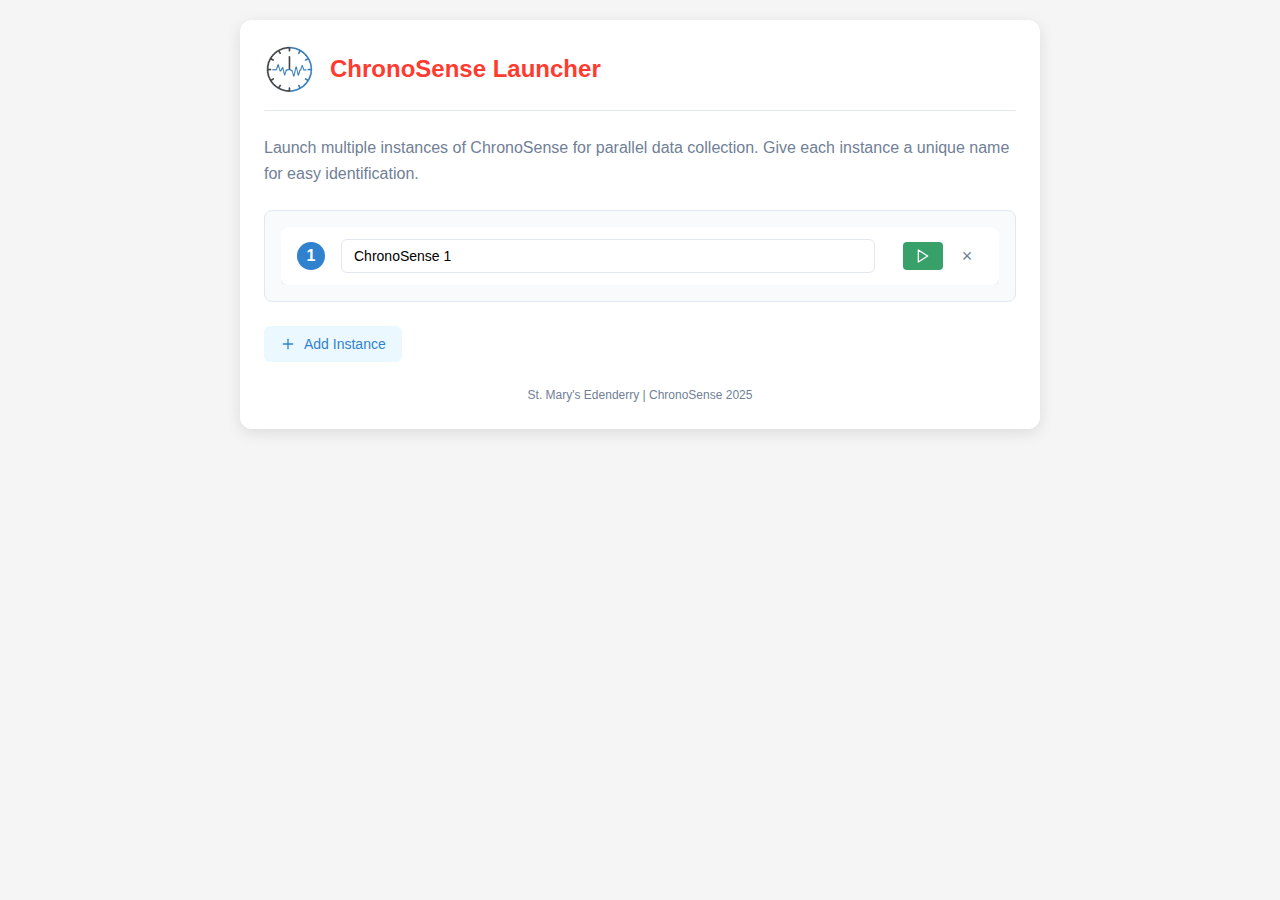
<file: webApp/csLauncher.html>
<!DOCTYPE html>
<html lang="en">
<head>
    <meta charset="UTF-8">
    <meta name="viewport" content="width=device-width, initial-scale=1.0">
    <title>ChronoSense Launcher</title>
    <style>
        :root {
            --primary-color: #3182ce;
            --primary-light: #ebf8ff;
            --secondary-color: #38b2ac;
            --panel-bg: #f9fafb;
            --panel-border: #e2e8f0;
            --header-bg: #ff3b30;
            --header-text: #ffffff;
            --success-color: #38a169;
            --danger-color: #e53e3e;
            --text-color: #2d3748;
            --text-muted: #718096;
        }
        
        * {
            box-sizing: border-box;
            margin: 0;
            padding: 0;
        }
        
        body {
            font-family: -apple-system, BlinkMacSystemFont, "Segoe UI", Roboto, Helvetica, Arial, sans-serif;
            background-color: #f5f5f5;
            color: var(--text-color);
            line-height: 1.6;
            padding: 20px;
        }
        
        .container {
            max-width: 800px;
            margin: 0 auto;
            background-color: white;
            border-radius: 12px;
            box-shadow: 0 4px 15px rgba(0, 0, 0, 0.1);
            padding: 24px;
        }
        
        header {
            display: flex;
            align-items: center;
            margin-bottom: 24px;
            padding-bottom: 16px;
            border-bottom: 1px solid var(--panel-border);
        }
        
        .logo {
            width: 50px;
            height: 50px;
            margin-right: 16px;
            border-radius: 8px;
        }
        
        h1 {
            font-size: 24px;
            font-weight: 600;
            color: var(--header-bg);
        }
        
        p.description {
            margin-bottom: 24px;
            color: var(--text-muted);
        }
        
        .instances-container {
            border: 1px solid var(--panel-border);
            border-radius: 8px;
            padding: 16px;
            background-color: var(--panel-bg);
            margin-bottom: 24px;
        }
        
        .instance-list {
            max-height: 400px;
            overflow-y: auto;
        }
        
        .instance-item {
            display: flex;
            align-items: center;
            background-color: white;
            border-radius: 8px;
            padding: 12px 16px;
            margin-bottom: 12px;
            box-shadow: 0 2px 5px rgba(0, 0, 0, 0.05);
            position: relative;
        }
        
        .instance-item:last-child {
            margin-bottom: 0;
        }
        
        .instance-number {
            width: 28px;
            height: 28px;
            background-color: var(--primary-color);
            color: white;
            border-radius: 50%;
            display: flex;
            align-items: center;
            justify-content: center;
            font-weight: bold;
            margin-right: 16px;
            flex-shrink: 0;
        }
        
        .instance-name {
            flex-grow: 1;
            margin-right: 16px;
        }
        
        .instance-name input {
            width: 100%;
            padding: 8px 12px;
            border: 1px solid var(--panel-border);
            border-radius: 6px;
            font-size: 14px;
        }
        
        .instance-name input:focus {
            outline: none;
            border-color: var(--primary-color);
            box-shadow: 0 0 0 2px var(--primary-light);
        }
        
        .remove-instance {
            background-color: transparent;
            border: none;
            color: var(--text-muted);
            cursor: pointer;
            width: 28px;
            height: 28px;
            border-radius: 50%;
            display: flex;
            align-items: center;
            justify-content: center;
            font-size: 18px;
            margin-left: 8px;
        }
        
        .remove-instance:hover {
            background-color: var(--danger-color);
            color: white;
        }
        
        .actions {
            display: flex;
            justify-content: flex-start;
            margin-top: 24px;
        }
        
        button {
            padding: 10px 16px;
            border: none;
            border-radius: 6px;
            font-size: 14px;
            font-weight: 500;
            cursor: pointer;
            display: flex;
            align-items: center;
            justify-content: center;
            transition: all 0.2s ease;
        }
        
        .add-instance {
            background-color: var(--primary-light);
            color: var(--primary-color);
        }
        
        .add-instance:hover {
            background-color: var(--primary-color);
            color: white;
        }
        
        .launch-individual {
            background-color: var(--success-color);
            color: white;
            border-radius: 4px;
            padding: 6px 12px;
            font-size: 13px;
            margin-left: 12px;
        }
        
        .launch-individual:hover {
            background-color: #2f855a;
        }
        
        footer {
            text-align: center;
            margin-top: 24px;
            color: var(--text-muted);
            font-size: 12px;
        }
        
        .icon {
            width: 16px;
            height: 16px;
            margin-right: 8px;
        }
        
        /* Status indicators for running instances */
        .instance-status {
            display: none;
            width: 8px;
            height: 8px;
            border-radius: 50%;
            margin-right: 8px;
        }
        
        .instance-item.running .instance-status {
            display: block;
            background-color: var(--success-color);
        }
        
        /* Responsive styles */
        @media (max-width: 600px) {
            .container {
                padding: 16px;
            }
            
            .instance-item {
                flex-direction: column;
                align-items: flex-start;
            }
            
            .instance-name {
                width: 100%;
                margin: 12px 0;
            }
            
            .actions {
                flex-direction: column;
                gap: 12px;
            }
        }
    </style>
</head>
<body>
    <div class="container">
        <header>
            <img src="ChronoSenseFront.png" alt="ChronoSense Logo" class="logo">
            <h1>ChronoSense Launcher</h1>
        </header>
        
        <p class="description">Launch multiple instances of ChronoSense for parallel data collection. Give each instance a unique name for easy identification.</p>
        
        <div class="instances-container">
            <div class="instance-list" id="instanceList">
                <!-- Instances will be added here dynamically -->
            </div>
        </div>
        
        <div class="actions">
            <button class="add-instance" id="addInstanceButton">
                <svg class="icon" xmlns="http://www.w3.org/2000/svg" viewBox="0 0 24 24" fill="none" stroke="currentColor" stroke-width="2" stroke-linecap="round" stroke-linejoin="round">
                    <line x1="12" y1="5" x2="12" y2="19"></line>
                    <line x1="5" y1="12" x2="19" y2="12"></line>
                </svg>
                Add Instance
            </button>
        </div>
        
        <footer>
            <p>St. Mary's Edenderry | ChronoSense 2025 </p>
        </footer>
    </div>

    <script>
        // Store instances information
        let instances = [];
        let runningInstances = {};
        
        // DOM elements
        const instanceList = document.getElementById('instanceList');
        const addInstanceButton = document.getElementById('addInstanceButton');
        
        // Add event listener
        addInstanceButton.addEventListener('click', addInstance);
        
        // Function to add a new instance
        function addInstance() {
            const instanceNumber = instances.length + 1;
            const instanceId = 'instance-' + Date.now() + '-' + Math.floor(Math.random() * 1000);
            
            const instance = {
                id: instanceId,
                number: instanceNumber,
                name: `ChronoSense ${instanceNumber}`
            };
            
            instances.push(instance);
            
            // Create DOM element for the instance
            createInstanceElement(instance);
            
            // Save to localStorage
            saveInstances();
        }
        
        // Create DOM element for an instance
        function createInstanceElement(instance) {
            const instanceElement = document.createElement('div');
            instanceElement.className = 'instance-item';
            instanceElement.dataset.id = instance.id;
            
            instanceElement.innerHTML = `
                <div class="instance-status"></div>
                <div class="instance-number">${instance.number}</div>
                <div class="instance-name">
                    <input type="text" value="${instance.name}" placeholder="Instance name">
                </div>
                <button class="launch-individual" title="Launch this instance">
                    <svg xmlns="http://www.w3.org/2000/svg" width="16" height="16" viewBox="0 0 24 24" fill="none" stroke="currentColor" stroke-width="2" stroke-linecap="round" stroke-linejoin="round">
                        <polygon points="5 3 19 12 5 21 5 3"></polygon>
                    </svg>
                </button>
                <button class="remove-instance" title="Remove instance">×</button>
            `;
            
            // Add event listeners
            const nameInput = instanceElement.querySelector('input');
            nameInput.addEventListener('change', function() {
                updateInstanceName(instance.id, this.value);
            });
            
            const removeButton = instanceElement.querySelector('.remove-instance');
            removeButton.addEventListener('click', function() {
                removeInstance(instance.id);
            });
            
            const launchButton = instanceElement.querySelector('.launch-individual');
            launchButton.addEventListener('click', function() {
                launchInstance(instance.id);
            });
            
            instanceList.appendChild(instanceElement);
        }
        
        // Update instance name
        function updateInstanceName(instanceId, newName) {
            const instance = instances.find(inst => inst.id === instanceId);
            if (instance) {
                instance.name = newName;
                saveInstances();
            }
        }
        
        // Remove an instance
        function removeInstance(instanceId) {
            instances = instances.filter(inst => inst.id !== instanceId);
            
            // Remove from DOM
            const instanceElement = document.querySelector(`.instance-item[data-id="${instanceId}"]`);
            if (instanceElement) {
                instanceElement.remove();
            }
            
            // Close any running instance window
            if (runningInstances[instanceId]) {
                try {
                    runningInstances[instanceId].close();
                } catch (e) {
                    console.warn('Could not close window:', e);
                }
                delete runningInstances[instanceId];
            }
            
            // Update instance numbers
            instances.forEach((inst, index) => {
                inst.number = index + 1;
            });
            
            // Update DOM numbers
            document.querySelectorAll('.instance-item').forEach((el, index) => {
                el.querySelector('.instance-number').textContent = index + 1;
            });
            
            // Save to localStorage
            saveInstances();
        }
        
        // Launch a single instance
        function launchInstance(instanceId) {
            // Find the instance with the matching ID
            const instance = instances.find(inst => inst.id === instanceId);
            if (!instance) {
                console.error(`Instance with ID ${instanceId} not found`);
                return;
            }
            
            // Close existing window if already running
            if (runningInstances[instanceId] && !runningInstances[instanceId].closed) {
                try {
                    runningInstances[instanceId].focus();
                    return; // Already running, just focus it
                } catch (e) {
                    console.warn('Window reference error, creating new window:', e);
                }
            }
            
            const instanceName = instance.name;
            console.log(`Launching instance: ${instanceName} (ID: ${instanceId})`);
            
            // Calculate window position (cascade windows)
            const openCount = Object.keys(runningInstances).length;
            const offsetX = openCount * 30;
            const offsetY = openCount * 30;
            
            // Launch the instance
            try {
                const windowFeatures = `width=1000,height=800,left=${offsetX},top=${offsetY}`;
                const instanceWindow = window.open(
                    `index.html?instance=${instanceId}&name=${encodeURIComponent(instanceName)}`, 
                    `ChronoSense_${instanceId}`, 
                    windowFeatures
                );
                
                if (instanceWindow) {
                    runningInstances[instanceId] = instanceWindow;
                    
                    // Mark as running in the UI
                    const instanceElement = document.querySelector(`.instance-item[data-id="${instanceId}"]`);
                    if (instanceElement) {
                        instanceElement.classList.add('running');
                    }
                    
                    // Check when window is closed
                    const checkClosed = setInterval(() => {
                        if (instanceWindow.closed) {
                            clearInterval(checkClosed);
                            delete runningInstances[instanceId];
                            
                            // Update UI
                            const instanceElement = document.querySelector(`.instance-item[data-id="${instanceId}"]`);
                            if (instanceElement) {
                                instanceElement.classList.remove('running');
                            }
                        }
                    }, 1000);
                } else {
                    console.error("Window couldn't be created. Check popup blocker.");
                    alert("Failed to open instance. Please check if popup blocker is enabled.");
                }
            } catch (error) {
                console.error('Error launching instance:', error);
                alert(`Failed to launch instance: ${error.message}`);
            }
        }
        
        // Debug function to help troubleshoot - you can call this from the browser console
        function debugInstances() {
            console.log("Current instances:", instances);
            console.log("Running instances:", runningInstances);
            
            instances.forEach(instance => {
                console.log(`Instance ${instance.number}: ${instance.name} (ID: ${instance.id})`);
            });
        }
        
        // Save instances to localStorage
        function saveInstances() {
            try {
                localStorage.setItem('chronosense-launcher-instances', JSON.stringify(instances));
            } catch (e) {
                console.error('Error saving instances to localStorage:', e);
            }
        }
        
        // Load instances from localStorage
        function loadInstances() {
            try {
                const savedInstances = localStorage.getItem('chronosense-launcher-instances');
                if (savedInstances) {
                    instances = JSON.parse(savedInstances);
                    
                    // Clear the instance list
                    instanceList.innerHTML = '';
                    
                    // Add each instance to the DOM
                    instances.forEach(instance => {
                        createInstanceElement(instance);
                    });
                }
            } catch (e) {
                console.error('Error loading instances from localStorage:', e);
            }
        }
        
        // Add first instance if none exist
        function initializeInstances() {
            loadInstances();
            
            if (instances.length === 0) {
                addInstance(); // Add one instance by default
            }
        }
        
        // Initialize on page load
        window.addEventListener('load', initializeInstances);
    </script>
</body>
</html>
</file>
